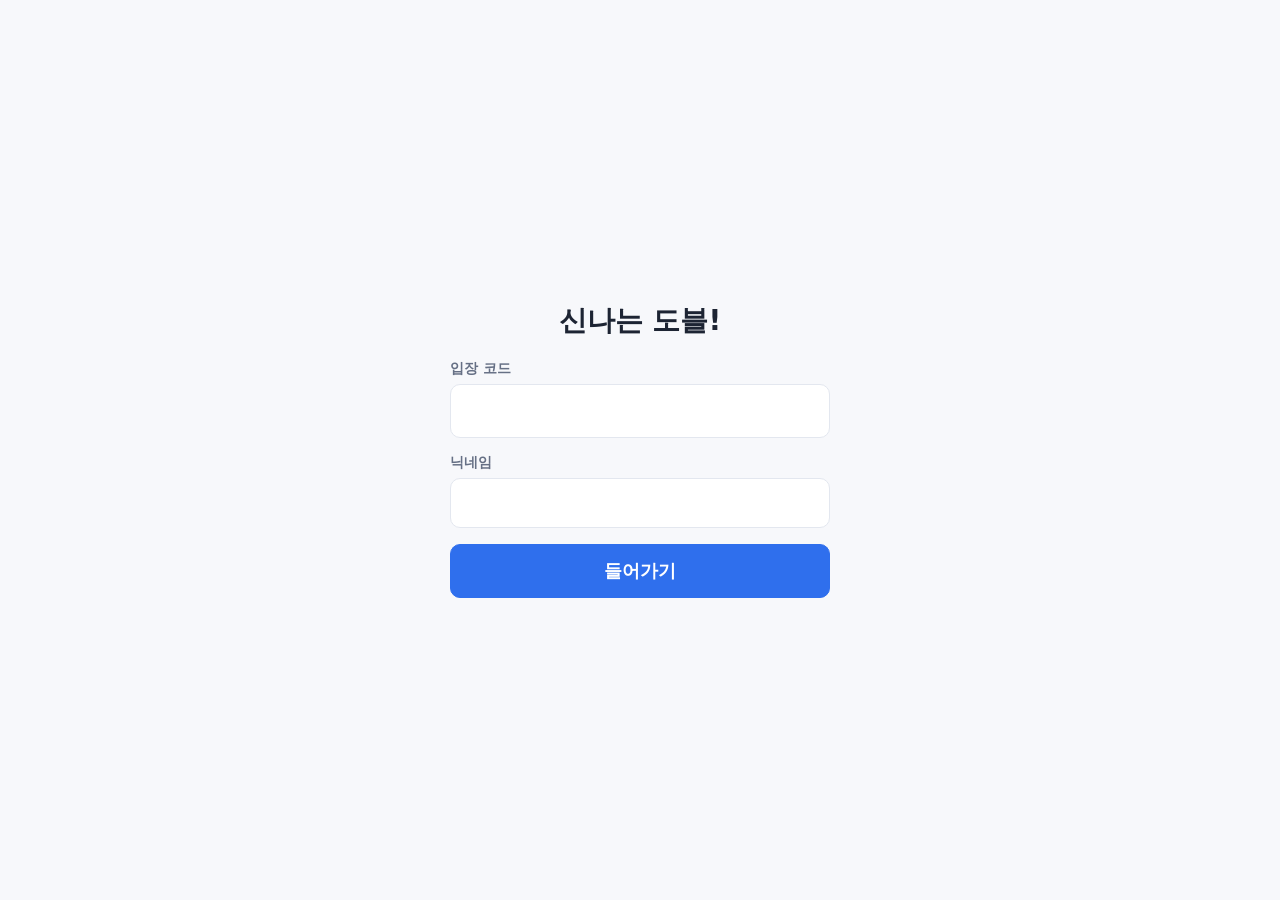
<file: index.html>
<!doctype html>
<html lang="ko">
<head>
  <meta charset="utf-8">
  <meta name="viewport" content="width=device-width, initial-scale=1, viewport-fit=cover">
  <title>신나는 도블!</title>
  <link rel="stylesheet" href="style.css">
  <style>
    body { min-height: 100dvh; display: flex; flex-direction: column; }
    main { flex: 1; display: flex; flex-direction: column; align-items: center; justify-content: center; padding: 16px; }
    .join { width: min(100%, 380px); display: flex; flex-direction: column; gap: 16px; }
    .join h1 { margin: 0 0 4px; font-size: 28px; text-align: center; }
    .code-input { text-transform: uppercase; letter-spacing: 0.3em; text-align: center; font-size: 24px; font-weight: 800; }
    .nick-input { font-size: 20px; text-align: center; }
    .join .btn { padding: 14px; font-size: 18px; }
    .center-msg { text-align: center; font-size: 22px; font-weight: 700; line-height: 1.5; }
    .center-msg small { display: block; font-size: 16px; font-weight: 500; color: var(--muted); }

    .play { width: 100%; height: 100%; flex: 1; display: flex; flex-direction: column; align-items: center; justify-content: center; gap: 20px; }
    .play .card { width: min(92vw, calc(100dvh - 170px), 640px); }
    .found {
      width: min(92vw, 420px);
      padding: 18px;
      font-size: 24px;
      border-radius: 18px;
    }
    .nick-tag { position: fixed; top: 10px; left: 12px; font-size: 14px; color: var(--muted); font-weight: 600; }
    .group-tag { color: var(--accent); font-weight: 900; }
    .group-big { display: block; font-size: 64px; font-weight: 900; color: var(--accent); line-height: 1.1; margin: 4px 0; }

    .card.swap-out { animation: swapOut 180ms ease-in forwards; }
    .card.swap-in { animation: swapIn 260ms cubic-bezier(.2,.9,.3,1.2); }
    @keyframes swapOut { to { transform: scale(0.6) rotate(-40deg); opacity: 0; } }
    @keyframes swapIn { from { transform: scale(0.6) rotate(40deg); opacity: 0; } }

    .overlay {
      position: fixed; inset: 0; background: rgba(247, 248, 251, 0.92);
      display: flex; align-items: center; justify-content: center; padding: 16px;
    }
  </style>
</head>
<body>
  <span class="nick-tag" id="nickTag" hidden></span>
  <main>
    <form class="join" id="joinView" hidden>
      <h1>신나는 도블!</h1>
      <div class="field">
        <label for="code">입장 코드</label>
        <input class="input code-input" id="code" maxlength="6" autocomplete="off" autocapitalize="characters" required>
      </div>
      <div class="field">
        <label for="nick">닉네임</label>
        <input class="input nick-input" id="nick" maxlength="10" autocomplete="off" required>
      </div>
      <button class="btn primary" type="submit" id="joinBtn">들어가기</button>
      <p class="error" id="joinError" hidden></p>
    </form>

    <div class="center-msg" id="waitView" hidden>
      <span id="waitTitle">들어왔어요!</span>
      <span class="group-big" id="waitGroup" hidden></span>
      <small id="waitNote">선생님이 시작하면 카드가 나와요.</small>
    </div>

    <div class="play" id="playView" hidden>
      <div class="card" id="card"></div>
      <button class="btn primary found" id="foundBtn">찾았어요!</button>
    </div>

    <div class="center-msg" id="endView" hidden>
      <span id="endTitle">끝! 수고했어요.</span><small id="endNote">선생님 화면을 봐 주세요.</small>
    </div>
  </main>

  <div class="overlay" id="pauseView" hidden>
    <div class="center-msg">잠깐 멈췄어요<small>선생님이 다시 시작할 때까지 기다려요.</small></div>
  </div>
  <div class="overlay" id="lostView" hidden>
    <div class="center-msg">연결을 다시 찾는 중이에요…<small>잠시 기다려 주세요.</small></div>
  </div>

  <script>
    // 파일을 더블클릭해 열면 브라우저가 프로그램 파일(모듈)을 막아 화면이 비므로 여는 방법을 알려 준다
    if (location.protocol === 'file:') {
      document.querySelector('main').insertAdjacentHTML('afterbegin',
        '<p class="error" style="text-align:center;line-height:1.6">파일을 더블클릭해서 열면 동작하지 않아요.<br>' +
        '수업용 사이트 주소(netlify.app)로 열거나, 폴더에서 <b>python -m http.server 8765</b>를 실행한 뒤<br>' +
        '<b>http://localhost:8765/' + location.pathname.split('/').pop() + '</b> 로 열어 주세요.</p>');
    }
  </script>
  <script type="module" src="js/student.js"></script>
</body>
</html>
</file>
<file: style.css>
:root {
  --bg: #f7f8fb;
  --surface: #ffffff;
  --ink: #1d2433;
  --muted: #667085;
  --line: #e3e7ef;
  --accent: #2f6fed;
  --accent-ink: #ffffff;
  --accent-soft: #e8efff;
  --good: #1a9e5c;
  --warn: #c2410c;
  --danger: #d92d20;
  --card-ring: #2f6fed;
  --radius: 14px;
  font-family: "Pretendard", "Apple SD Gothic Neo", "Malgun Gothic", "Noto Sans KR", system-ui, sans-serif;
  color: var(--ink);
}

* { box-sizing: border-box; }
html, body { margin: 0; min-height: 100%; }
body { background: var(--bg); -webkit-tap-highlight-color: transparent; }
[hidden] { display: none !important; }

button, input, textarea, select { font: inherit; color: inherit; }

.btn {
  border: 1px solid var(--line);
  background: var(--surface);
  border-radius: 10px;
  padding: 10px 16px;
  cursor: pointer;
  font-weight: 600;
  touch-action: manipulation;
}
.btn:hover { border-color: #c9d0dd; }
.btn:disabled { opacity: 0.45; cursor: default; }
.btn.primary { background: var(--accent); border-color: var(--accent); color: var(--accent-ink); }
.btn.danger { color: var(--danger); }
.btn.small { padding: 6px 10px; font-size: 14px; }

.field { display: flex; flex-direction: column; gap: 6px; }
.field label { font-size: 14px; color: var(--muted); font-weight: 600; }
.input {
  border: 1px solid var(--line);
  border-radius: 10px;
  padding: 12px 14px;
  background: var(--surface);
  width: 100%;
}
.input:focus { outline: 2px solid var(--accent); outline-offset: 1px; }

.panel { background: var(--surface); border: 1px solid var(--line); border-radius: var(--radius); padding: 20px; }
.muted { color: var(--muted); }
.error { color: var(--danger); font-weight: 600; }
.notice { color: var(--warn); font-size: 14px; }

/* ---------- 원형 카드 ---------- */
.card {
  position: relative;
  aspect-ratio: 1;
  border-radius: 50%;
  background: #fff;
  border: 6px solid var(--card-ring);
  box-shadow: 0 6px 24px rgba(20, 30, 60, 0.12);
  container-type: size;
  overflow: hidden;
  user-select: none;
  -webkit-user-select: none;
}
.card-item {
  position: absolute;
  display: flex;
  align-items: center;
  justify-content: center;
  line-height: 1;
}
.card-item img { width: 100%; height: 100%; object-fit: contain; pointer-events: none; }
.card-item.emoji { font-family: "Apple Color Emoji", "Segoe UI Emoji", "Noto Color Emoji", sans-serif; }
.card-item.word { font-weight: 800; white-space: nowrap; color: #1d2433; }
</file>
